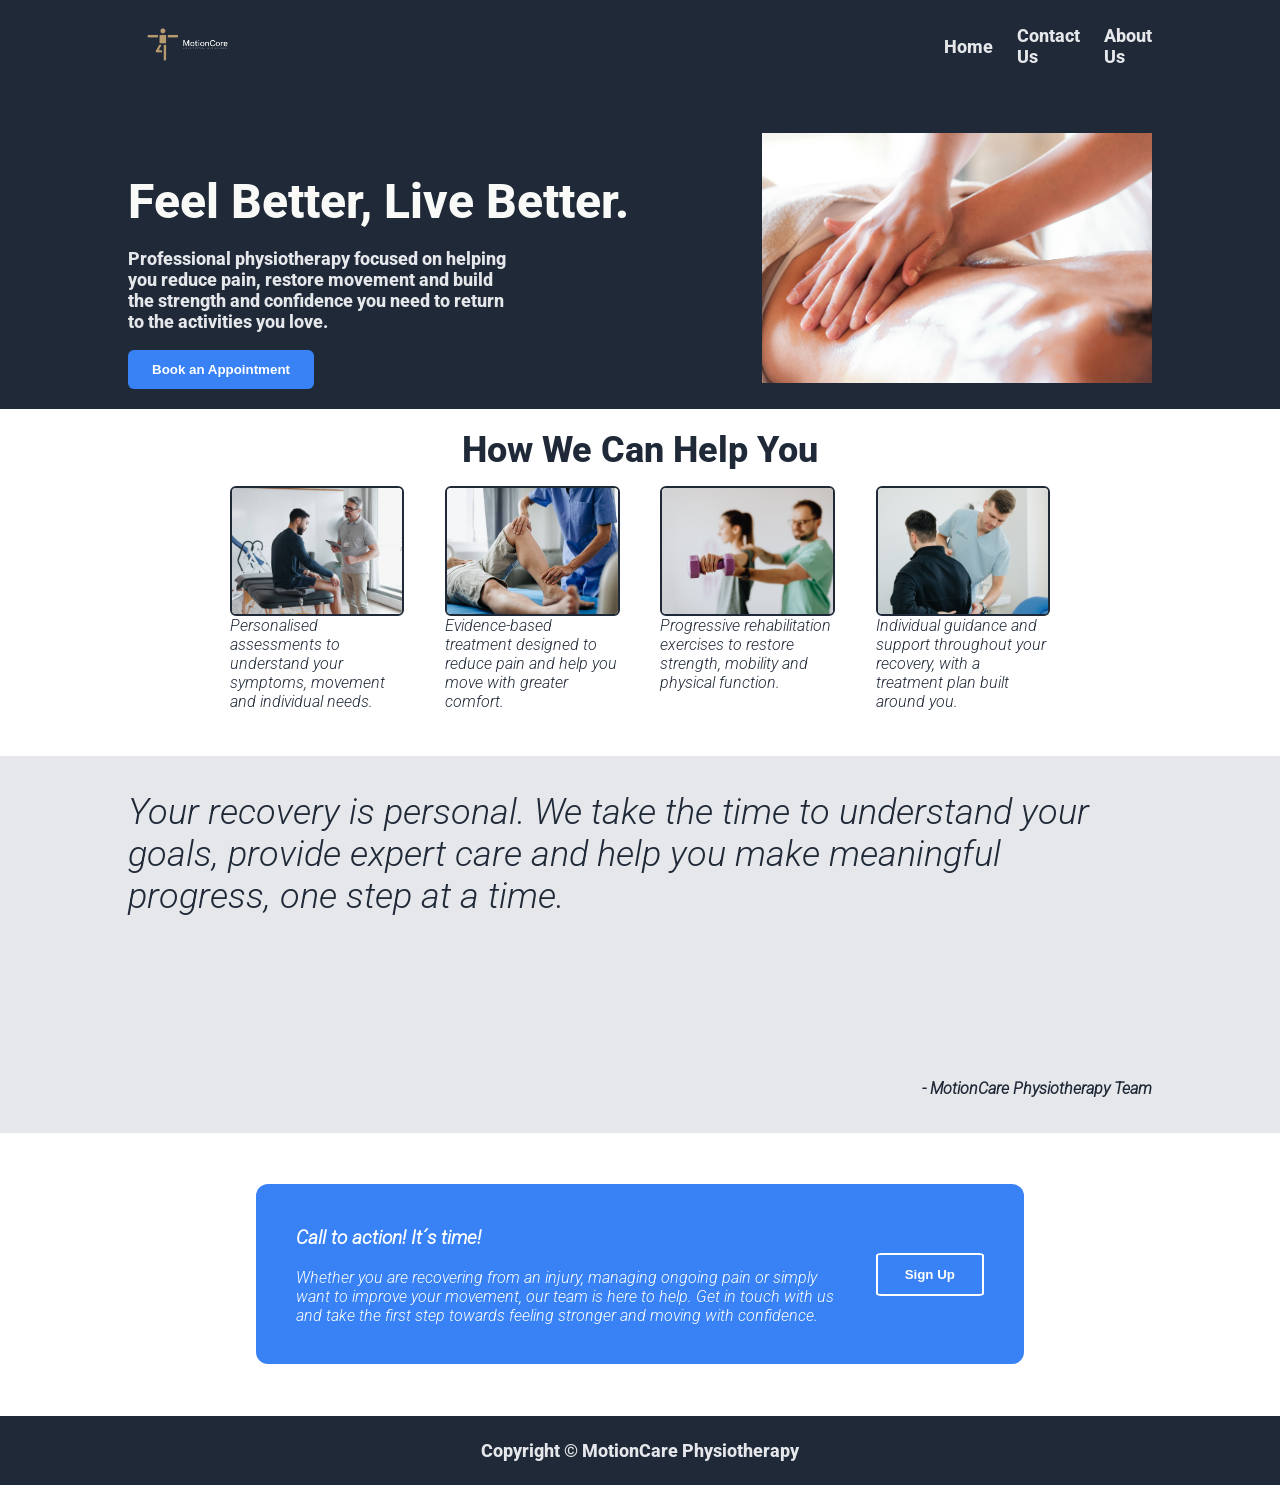
<file: index.html>
<!DOCTYPE html>
<html lang="en">

<head>
    <meta charset="UTF-8">
    <meta name="viewport" content="width=device-width, initial-scale=1.0">
    <link rel="stylesheet" href="Css/style.css">
    <link rel="stylesheet" href="Css/responsive.css">
    <title>Home</title>
</head>

<body>
    <header>
        <a href="index.html">
            <img src="Images\Landing-Page\company-logo.png" alt="company logo">
        </a>
        <input type="checkbox" id="menu-toggle" class="menu-toggle">
        <label for="menu-toggle" class="menu-button" aria-label="Open navigation menu">
            <span></span>
            <span></span>
            <span></span>
        </label>
        <nav class="nav-links">
            <a href="index.html">Home</a>
            <a href="contact.html">Contact Us</a>
            <a href="about.html">About Us</a>
        </nav>
    </header>
    <main>
        <section class="hero">
            <div>
                <h1>Feel Better, Live Better.</h1>
                <p>Professional physiotherapy focused on helping you reduce pain, restore movement and build the strength and confidence you need to return to the activities you love.</p>
                <button>Book an Appointment</button>
            </div>
            <div class="hero-img">
                <img src="Images\Landing-Page\Hero.jpg" alt="Physiotherapist helping a patient with rehabilitation">
            </div>
        </section>
        <section class="information">
            <h2>How We Can Help You</h2>
            <div class="landing-info">
                <article>
                    <img src="Images\Landing-Page\1.jpg" alt="Physiotherapy assessment">
                    <p>Personalised assessments to understand your symptoms, movement and individual needs.</p>
                </article>
                <article>
                    <img src="Images\Landing-Page\2.jpg" alt="Pain management treatment">
                    <p>Evidence-based treatment designed to reduce pain and help you move with greater comfort.</p>
                </article>
                <article>
                    <img src="Images\Landing-Page\3.jpg" alt="Physical rehabilitation exercise">
                    <p>Progressive rehabilitation exercises to restore strength, mobility and physical function.</p>
                </article>
                <article>
                    <img src="Images\Landing-Page\4.jpg" alt="Personalised physiotherapy care">
                    <p>Individual guidance and support throughout your recovery, with a treatment plan built around you.</p>
                </article>
            </div>
        </section>
        <section class="landing-quote">
            <p>
                Your recovery is personal. We take the time to understand your goals, provide expert care and help you make meaningful progress, one step at a time.
            </p>
            <h4>- MotionCare Physiotherapy Team</h4>
        </section>
        <section class="landing-action">
            <div>
                <h3>Call to action! It´s time!</h3>
                <p>
                    Whether you are recovering from an injury, managing ongoing pain or simply want to improve your movement, our team is here to help. Get in touch with us and take the first step towards feeling stronger and moving with confidence.
                </p>
            </div>
            <button>Sign Up</button>
        </section>
    </main>
    <footer>
        <h3>Copyright © MotionCare Physiotherapy</h3>
    </footer>
</body>

</html>
</file>
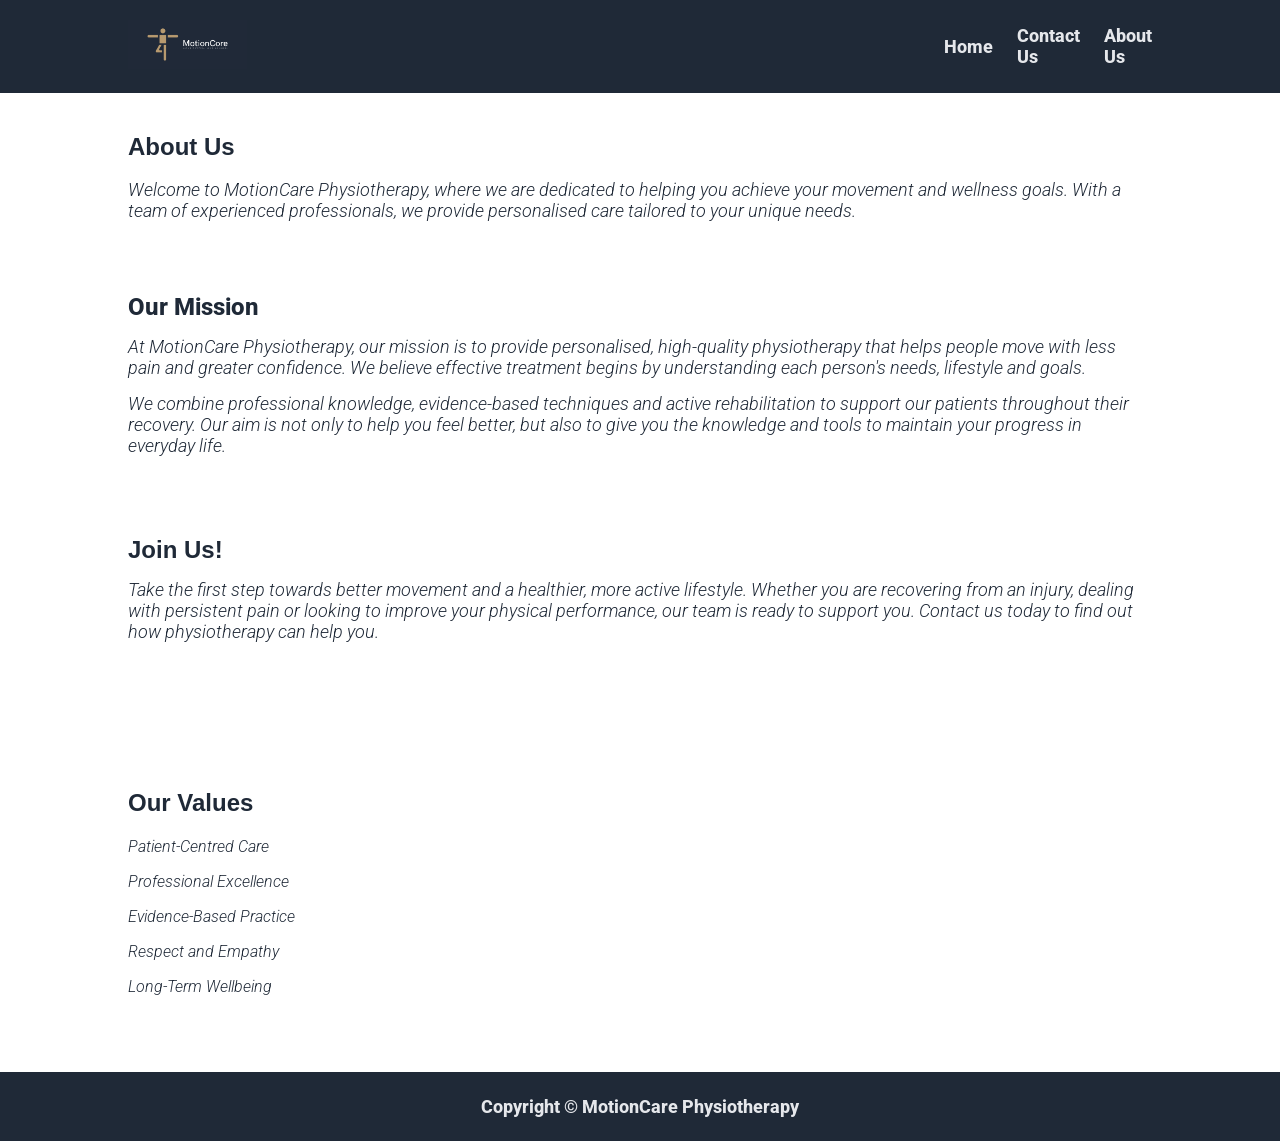
<file: about.html>
<!DOCTYPE html>
<html lang="en">

<head>
    <meta charset="UTF-8">
    <meta name="viewport" content="width=device-width, initial-scale=1.0">
    <link rel="stylesheet" href="Css/style.css">
    <link rel="stylesheet" href="Css/responsive.css">
    <title>About Us</title>
</head>

<body>
    <header>
        <a href="index.html">
            <img src="Images\Landing-Page\company-logo.png" alt="company logo">
        </a>
        <input type="checkbox" id="menu-toggle" class="menu-toggle">
        <label for="menu-toggle" class="menu-button" aria-label="Open navigation menu">
            <span></span>
            <span></span>
            <span></span>
        </label>
        <nav class="nav-links">
            <a href="index.html">Home</a>
            <a href="contact.html">Contact Us</a>
            <a href="about.html">About Us</a>
        </nav>
    </header>
    <main>
        <section>
            <h2>About Us</h2>
            <p>
                Welcome to MotionCare Physiotherapy, where we are dedicated to helping you achieve your movement and wellness goals. With a team of experienced professionals, we provide personalised care tailored to your unique needs.
            </p>
        </section>
        <section>
            <h2>Our Mission</h2>
            <p>
                At MotionCare Physiotherapy, our mission is to provide personalised, high-quality physiotherapy that helps people move with less pain and greater confidence. We believe effective treatment begins by understanding each person's needs, lifestyle and goals.
            </p>
            <p>
                We combine professional knowledge, evidence-based techniques and active rehabilitation to support our patients throughout their recovery. Our aim is not only to help you feel better, but also to give you the knowledge and tools to maintain your progress in everyday life.
            </p>
        </section>
        <section>
            <h2>Join Us!</h2>
            <p>
                Take the first step towards better movement and a healthier, more active lifestyle. Whether you are recovering from an injury, dealing with persistent pain or looking to improve your physical performance, our team is ready to support you. Contact us today to find out how physiotherapy can help you.
            </p>
        </section>
        <section>
            <h2>Our Values</h2>
            <div>
                <article>
                    <p>Patient-Centred Care</p>
                </article>
                <article>
                    <p>Professional Excellence</p>
                </article>
                <article>
                    <p>Evidence-Based Practice</p>
                </article>
                <article>
                    <p>Respect and Empathy</p>
                </article>
                <article>
                    <p>Long-Term Wellbeing</p>
                </article>
            </div>
        </section>
    </main>
    <footer>
        <h3>Copyright © MotionCare Physiotherapy</h3>
    </footer>
</body>

</html>
</file>
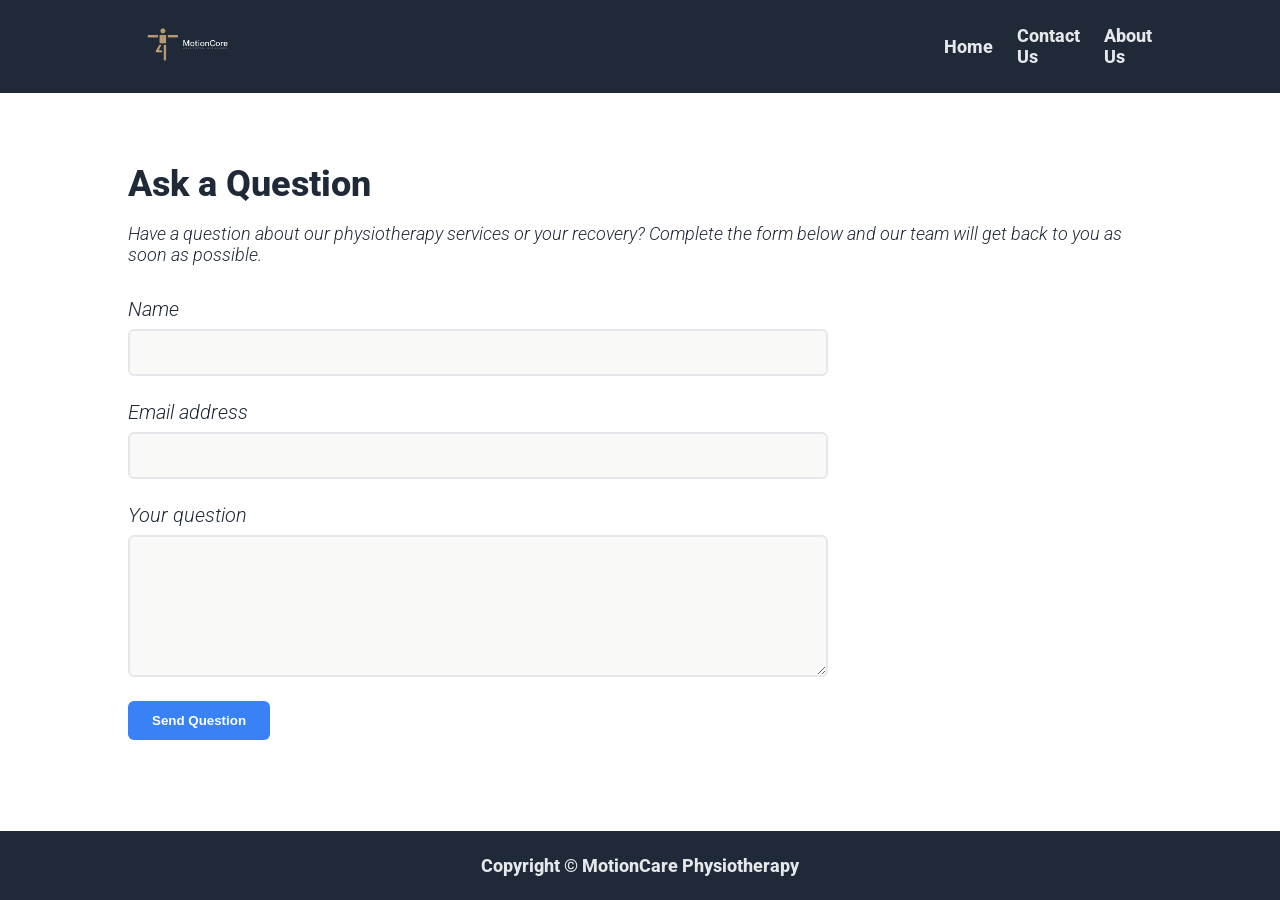
<file: contact.html>
<!DOCTYPE html>
<html lang="en">

<head>
    <meta charset="UTF-8">
    <meta name="viewport" content="width=device-width, initial-scale=1.0">
    <link rel="stylesheet" href="Css/style.css">
    <link rel="stylesheet" href="Css/responsive.css">
    <title>Contact Us</title>
</head>

<body>
    <header>
        <a href="index.html">
            <img src="Images\Landing-Page\company-logo.png" alt="company logo">
        </a>
        <input type="checkbox" id="menu-toggle" class="menu-toggle">
        <label for="menu-toggle" class="menu-button" aria-label="Open navigation menu">
            <span></span>
            <span></span>
            <span></span>
        </label>
        <nav class="nav-links">
            <a href="index.html">Home</a>
            <a href="contact.html">Contact Us</a>
            <a href="about.html">About Us</a>
        </nav>
    </header>
    <main>
        <section>
            <h1>Ask a Question</h1>
            <p>Have a question about our physiotherapy services or your recovery? Complete the form below and our team will get back to you as soon as possible.</p>
            <form>
                <div>
                    <label for="name">Name</label>
                    <input id="name" name="name" autocomplete="name" required>
                </div>
                <div>
                    <label for="email">Email address</label>
                    <input type="email" id="email" name="email" autocomplete="email" required>
                </div>
                <div>
                    <label for="question">Your question</label>
                    <textarea id="question" name="question" rows="6" required></textarea>
                </div>
                <button type="submit">Send Question</button>
            </form>
        </section>
    </main>
    <footer>
        <h3>Copyright © MotionCare Physiotherapy</h3>
    </footer>
</body>

</html>
</file>
<file: Css/style.css>
/* ========================================
   1. GENERAL
   ======================================== */

@font-face {
    font-family: 'Roboto-extrabold';
    src: url('../fonts/Roboto/Roboto-ExtraBold.ttf') format('truetype');
}

@font-face {
    font-family: 'Roboto-lightItalic';
    src: url('../fonts/Roboto/Roboto-LightItalic.ttf') format('truetype');
}

/* Landing page styles */
* {
    box-sizing: border-box;
}

body {
    margin: 0;
    font-family: Arial, sans-serif;
    color: #1F2937;
    min-height: 100vh;
    display: flex;
    flex-direction: column;
}

main {
    flex: 1;
}

section {
    margin-bottom: 4%;
}

/* ========================================
   2. HEADER
   ======================================== */
header>a>p {
    color: #F9FAF8;
    font-size: 24px;
    font-weight: 700;
    text-decoration: none;
}

header {
    background-color: #1F2937;
    display: flex;
    align-items: center;
    justify-content: space-between;
    padding: 20px 10%;
}

header img {
    width: 15%;
    height: 15%;
}

.logo {
    color: #F9FAF8;
    font-size: 24px;
    font-weight: 700;
}


.nav-links a {
    font-family: 'Roboto-extrabold', Arial, sans-serif;
    font-size: 18px;
}

nav {
    display: flex;
    align-items: center;
    justify-content: flex-end;
}

nav a {
    color: #E5E7EB;
    font-size: 18px;
    max-width: 60%;
    margin-left: 24px;
    text-decoration: none;
}

/* ========================================
   3. MAIN
   ======================================== */

/* ========================================
   4. HERO
   ======================================== */

.hero {
    background-color: #1F2937;
    display: flex;
    padding: 80px 10%;
}

.hero h1 {
    font-family: 'Roboto-extrabold', Arial, sans-serif;
    color: #F9FAF8;
    font-size: 48px;
}

.hero p {
    color: #E5E7EB;
    font-size: 18px;
    max-width: 60%;
    font-family: 'Roboto-ExtraBold', Arial, sans-serif;
}

.hero-img {
    background-color: #263344;
    width: 80%;
    height: 250px;
    display: flex;
    align-items: center;
    justify-content: center;
    color: #E5E7EB;
}

.hero-img img {
    width: 100%;
    height: 100%;
    object-fit: cover;
}

/* ========================================
   5. INFORMATION
   ======================================== */

.information h2 {
    color: #1F2937;
    font-size: 36px;
    font-weight: 800;
    text-align: center;
    font-family: 'Roboto-extrabold', Arial, sans-serif;
}

.landing-info {
    display: flex;
    justify-content: center;
    gap: 5%;
    padding: 0 10%;
}

.landing-info article img {
    display: block;
    width: 100%;
    aspect-ratio: 4 / 3;
    object-fit: cover;
    border: 2px solid #1F2937;
    border-radius: 6px;
}

.landing-info p {
    font-family: 'Roboto-lightItalic', Arial, sans-serif;
}

/* ========================================
   6. QUOTE
   ======================================== */

.landing-quote {
    font-family: 'Roboto-lightItalic', Arial, sans-serif;
    /* font-size: 36px; */
    background-color: #E5E7EB;
    color: #1F2937;
    padding: 60px 10%;
}

.landing-info article {
    flex: 2 2 0;
    min-width: 0;
}

.landing-quote p {
    font-size: 36px;
    height: clamp(180px, 20vw, 260px);
    display: block;
}

.landing-quote h4 {
    text-align: right;
    margin: 0;
}

/* ========================================
   7. CALL TO ACTION
   ======================================== */

.landing-action {
    border: 0px solid;
    border-radius: 12px;
    background-color: #3882F6;
    display: flex;
    width: 60%;
    margin: 4% auto;
    align-items: center;
}

.landing-action>div {
    display: block;
    margin: 2%;
    color: #fff;
    font-family: 'Roboto-lightItalic', Arial, sans-serif;
}


.landing-action {
    padding: 2%;
    height: 20dvh;
}

.landing-action button {
    border: 2px solid white;
    border-radius: 5%;
    max-height: 50px;
    margin: 2%;
    width: 30%;
}

/* ========================================
   8. BUTTONS
   ======================================== */

button,
.cta {
    background-color: #3882F6;
    color: #fff;
    border: 0;
    border-radius: 6px;
    padding: 12px 24px;
    font-weight: 700;
}

/* ========================================
   9. FOOTER
   ======================================== */

footer {
    background-color: #1F2937;
    display: flex;
    color: #E5E7EB;
    padding: 24px 10%;
    text-align: center;
    justify-content: center;
}

footer h3 {
    font-family: 'Roboto-extrabold', Arial, sans-serif;
    font-size: 18px;
    margin: 0;
}

/* ========================================
   10. CONTACT
   ======================================== */

main>section {
    padding: 60px 10%;
}

main>section h1 {
    color: #1F2937;
    font-family: 'Roboto-extrabold', Arial, sans-serif;
    font-size: 36px;
    margin-bottom: 12px;
}

main>section>p {
    color: #1F2937;
    font-size: 18px;
    margin-bottom: 32px;
    font-family: 'Roboto-lightItalic', Arial, sans-serif;
}

form {
    display: flex;
    flex-direction: column;
    gap: 24px;
    max-width: 700px;
}

form>div {
    display: flex;
    flex-direction: column;
    gap: 8px;
}

form label {
    color: #1F2937;
    font-family: 'Roboto-lightItalic', Arial, sans-serif;
    font-size: 20px;
}

form input,
form textarea {
    width: 100%;
    padding: 12px;
    border: 2px solid #E5E7EB;
    border-radius: 6px;
    background-color: #F9FAF8;
    color: #1F2937;
    font-family: 'Roboto-lightItalic', Arial, sans-serif;
    font-size: 16px;
}

form input:focus,
form textarea:focus {
    outline: none;
    border-color: #3882F6;
}

form textarea {
    resize: vertical;
}

form button {
    align-self: flex-start;
    cursor: pointer;
}

/* ========================================
   11. ABOUT US - SPACING
   ======================================== */

/* Reduce the space between About Us sections */

main>section {
    margin-bottom: 0;
}

/* About Us title */

main>section:first-child {
    padding: 40px 10% 20px;
}

main>section:first-child h2 {
    margin: 0;
}

/* Mission */

main>section:nth-child(2) {
    padding: 20px 10% 30px;
    margin: 0;
}

main>section:nth-child(2) h2 {
    margin-top: 0;
    margin-bottom: 15px;
    font-family: 'Roboto-extrabold', Arial, sans-serif;
}

main>section:nth-child(2) p {
    margin-top: 0;
    margin-bottom: 15px;
}

/* Join Us */

main>section:nth-child(3) {
    padding: 35px 10%;
    margin: 0;
}

main>section:nth-child(3) h2 {
    margin-top: 0;
    margin-bottom: 15px;

}

main>section:nth-child(3) p {
    margin-top: 0;
}

main>section>div>article {
    font-family: 'Roboto-lightItalic', Arial, sans-serif;
}
</file>
<file: Css/responsive.css>
* {
    box-sizing: border-box;
}

.menu-toggle,
.menu-button {
    display: none;
}

@media (max-width: 1200px) {

    header,
    .hero,
    footer {
        padding-left: 6%;
        padding-right: 6%;
    }

    .landing-action {
        width: 80%;
    }
}

@media (max-width: 768px) {
    header {
        align-items: center;
        display: flex;
        flex-wrap: wrap;
        gap: 16px;
        padding-top: 16px;
        padding-bottom: 16px;
    }

    header > a {
        flex: 1 1 auto;
        min-width: 0;
    }

    header img {
        width: 150px;
        height: auto;
        max-width: 100%;
    }

    .menu-button {
        cursor: pointer;
        display: flex;
        flex-direction: column;
        flex: 0 0 auto;
        gap: 5px;
        margin-left: auto;
        padding: 6px;
    }

    .menu-button span {
        background-color: #E5E7EB;
        display: block;
        height: 3px;
        width: 26px;
    }

    nav {
        align-items: flex-start;
        background-color: #1F2937;
        display: none;
        flex-direction: column;
        flex-basis: 100%;
        gap: 12px;
        padding-top: 4px;
        width: 100%;
    }

    .menu-toggle:checked~nav {
        display: flex;
    }

    nav a {
        margin-left: 0;
        font-size: 16px;
    }

    .hero {
        align-items: stretch;
        flex-direction: column;
        gap: 32px;
        padding-top: 48px;
        padding-bottom: 48px;
    }

    .hero h1 {
        font-size: 38px;
        margin-top: 0;
    }

    .hero p {
        max-width: none;
        font-size: 17px;
    }

    .hero-img {
        width: 100%;
        height: 220px;
    }

    .information h2 {
        font-size: 30px;
        padding: 0 6%;
    }

    .landing-info {
        flex-wrap: wrap;
        gap: 24px;
        padding: 0 6%;
    }

    .landing-info article {
        flex: 1 1 40%;
        min-width: 140px;
        text-align: center;
    }

    .landing-quote {
        padding: 40px 6%;
    }

    .landing-quote p {
        font-size: 26px;
    }

    .landing-action {
        align-items: flex-start;
        flex-direction: column;
        height: auto;
        width: auto;
        margin: 8% 6%;
        padding: 20px;
    }

    .landing-action div {
        margin: 0;
    }

    .landing-action button {
        margin: 20px 0 0;
        width: auto;
    }

    main>section:not(.hero):not(.landing-quote):not(.landing-action) {
        margin-left: 6%;
        margin-right: 6%;
    }

    form input,
    form textarea {
        max-width: 100%;
    }
}

@media (max-width: 420px) {

    header,
    .hero,
    footer {
        padding-left: 5%;
        padding-right: 5%;
    }

    .logo {
        font-size: 21px;
    }

    .hero {
        gap: 24px;
        padding-top: 32px;
        padding-bottom: 32px;
    }

    .hero h1 {
        font-size: 32px;
    }

    .hero-img {
        height: 180px;
    }

    .landing-info {
        padding: 0 5%;
        display: flex;
    }

    .landing-info article {
        flex-basis: 100%;
        min-width: 0;
    }

    .landing-quote {
        padding: 32px 5%;
    }

    .landing-quote p {
        font-size: 22px;
    }

    .landing-action {
        margin-left: 5%;
        margin-right: 5%;
    }

    main>section:not(.hero):not(.landing-quote):not(.landing-action) {
        margin-left: 5%;
        margin-right: 5%;
    }
}
</file>
